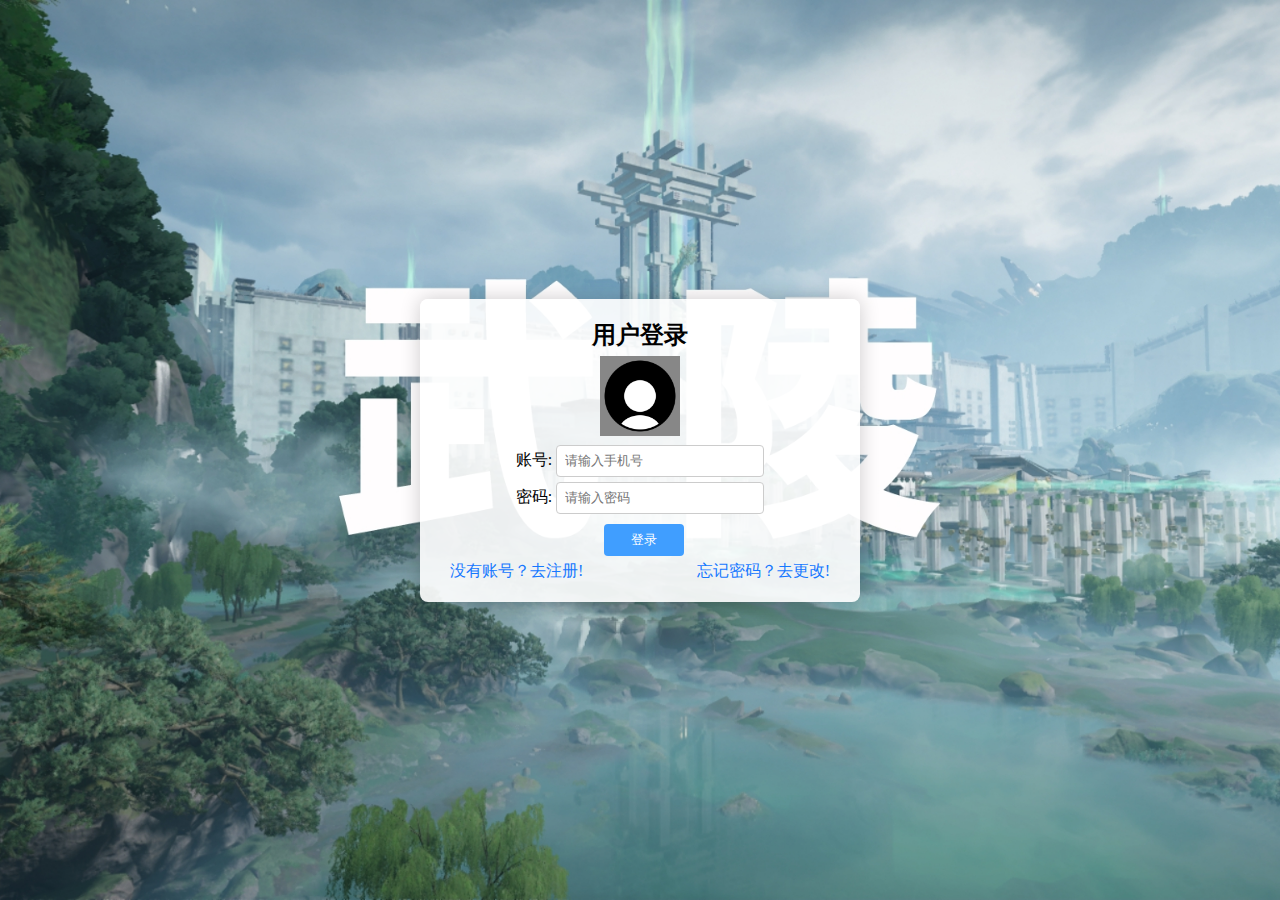
<file: index.html>
<!DOCTYPE html>
<html>
  <head>
	<meta charset="utf-8" name="viewport" content="width=device-width, initial-scale=1, maximum-scale=1, user-scalable=no">
	<title>WebCat</title>
    <link rel="stylesheet" type="text/css" href="css文件/全局文件.css">
    <link rel="stylesheet" type="text/css" href="css文件/样式管理.css">
  </head>
  <body>	
    <div class="dlym">
       <center><h2 class="hh">用户登录</h2>
       <img class="tx"src="图片/默认头像.jpg"></center>
     <div class="jj"><center>
       <label class="gl">账号:</label>
       <input class="gl"type="text" name="username"placeholder="请输入手机号"><br>
       <label class="gl">密码:</label>
       <input class="gl"type="password" name="password"placeholder="请输入密码"><br>
       <button class="code-btn-1" onclick="doLogin()">登录</button><br></center>
       
       <div style="display:flex; justify-content:space-between; padding:0 10px;">
       <a href="密码文件/注册.html" class="ys">没有账号？去注册!</a>
       <a class="yd"href="密码文件/忘记密码.html">忘记密码？去更改!</a>
       </div>
     </div>
    </div>
  </body>
  <script src="js文件/登录判断.js"></script>
</html>
</file>
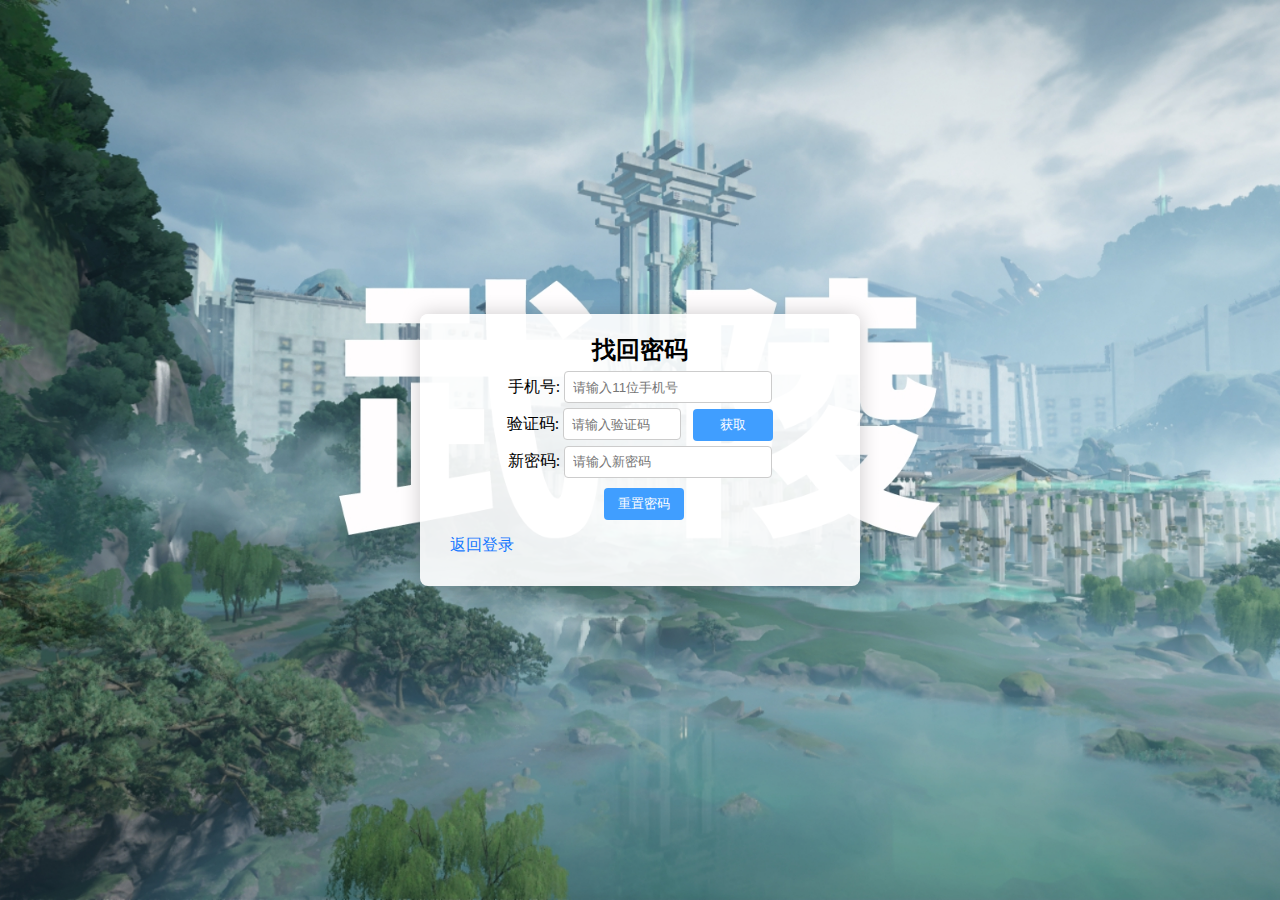
<file: 密码文件/忘记密码.html>
<!DOCTYPE html>
<html>
  <head>
	<meta charset="utf-8" name="viewport" content="width=device-width, initial-scale=1, maximum-scale=1, user-scalable=no">
	<title>WebCat</title>
    <link rel="stylesheet" type="text/css" href="../css文件/全局文件.css">
    <link rel="stylesheet" type="text/css" href="../css文件/样式管理.css">
  </head>
  <body>	
    <div class="dlym">
         <center>
             <h2 class="hh">找回密码</h2>
         </center>
         <div class="jj">
             <center>
                 <label class="gl">手机号:</label>
                 <input class="gl" type="text" name="phone" placeholder="请输入11位手机号"><br>
                 <label class="gl">验证码:</label>
                 <input class="gl code-input" type="text" name="code" placeholder="请输入验证码">
                 <button type="button" class="code-btn" onclick="getCode()">获取</button><br>
                 <label class="gl">新密码:</label>
                 <input class="gl" type="password" name="newpwd" placeholder="请输入新密码"><br>
                 <button class="code-btn-1" onclick="resetPwd()">重置密码</button><br>
             </center>
             <div style="display:flex; justify-content:space-between; padding:10px;">
             <a href="javascript:history.back()" class="ys">返回登录</a>
             </div>
         </div>
     </div>
  </body>
  <script src="../js文件/登录判断.js"></script>
</html>
</file>
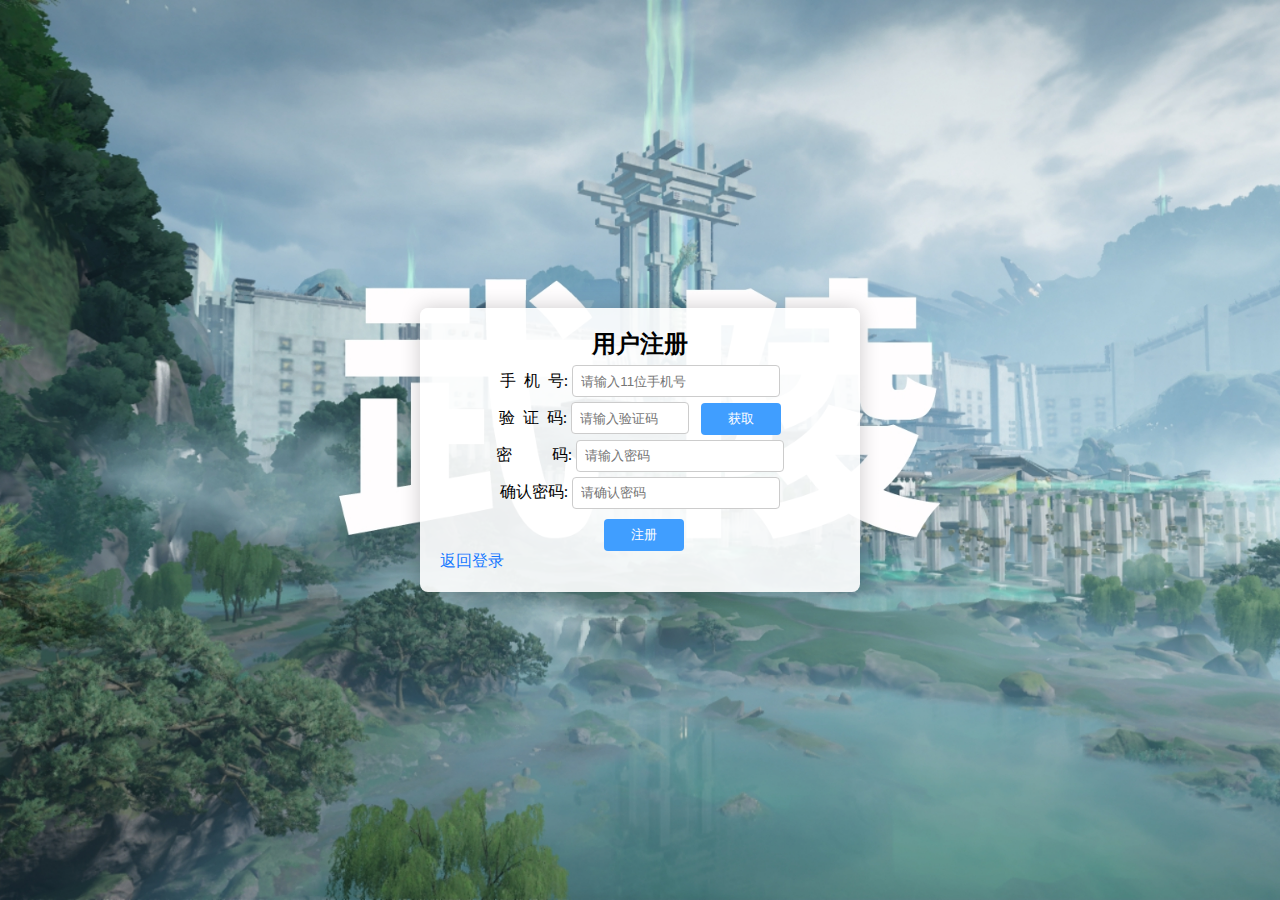
<file: 密码文件/注册.html>
<!DOCTYPE html>
<html>
  <head>
	<meta charset="utf-8" name="viewport" content="width=device-width, initial-scale=1, maximum-scale=1, user-scalable=no">
	<title>WebCat</title>
    <link rel="stylesheet" type="text/css" href="../css文件/全局文件.css">
    <link rel="stylesheet" type="text/css" href="../css文件/样式管理.css">
  </head>
  <body>
     <div class="dlym">
         <center>
             <h2 class="hh">用户注册</h2>
         </center>
         <div class="jj">
             <center>
                 <label class="gl">手&nbsp;&nbsp;机&nbsp;&nbsp;号:</label>
                 <input class="gl" type="text" name="phone" placeholder="请输入11位手机号"><br>
                 <label class="gl">验&nbsp;&nbsp;证&nbsp;&nbsp;码:</label>
                 <input class="gl code-input" type="text" name="code" placeholder="请输入验证码">
                 <button type="button" class="code-btn" onclick="getCode()">获取</button><br>
                 <label class="gl">密&nbsp;&nbsp;&nbsp;&nbsp;&nbsp;&nbsp;&nbsp;&nbsp;&nbsp;&nbsp;码:</label>
                 <input class="gl" type="password" name="password" placeholder="请输入密码"><br>
                 <label class="gl">确认密码:</label>
                 <input class="gl" type="password" name="repassword" placeholder="请确认密码"><br>
                 <button class="code-btn-1" onclick="doRegister()">注册</button><br></center>
                 <a href="javascript:history.back()" class="ys">返回登录</a>
         </div>
     </div>
 </body>
 <script src="../js文件/登录判断.js"></script>
</html>
</file>
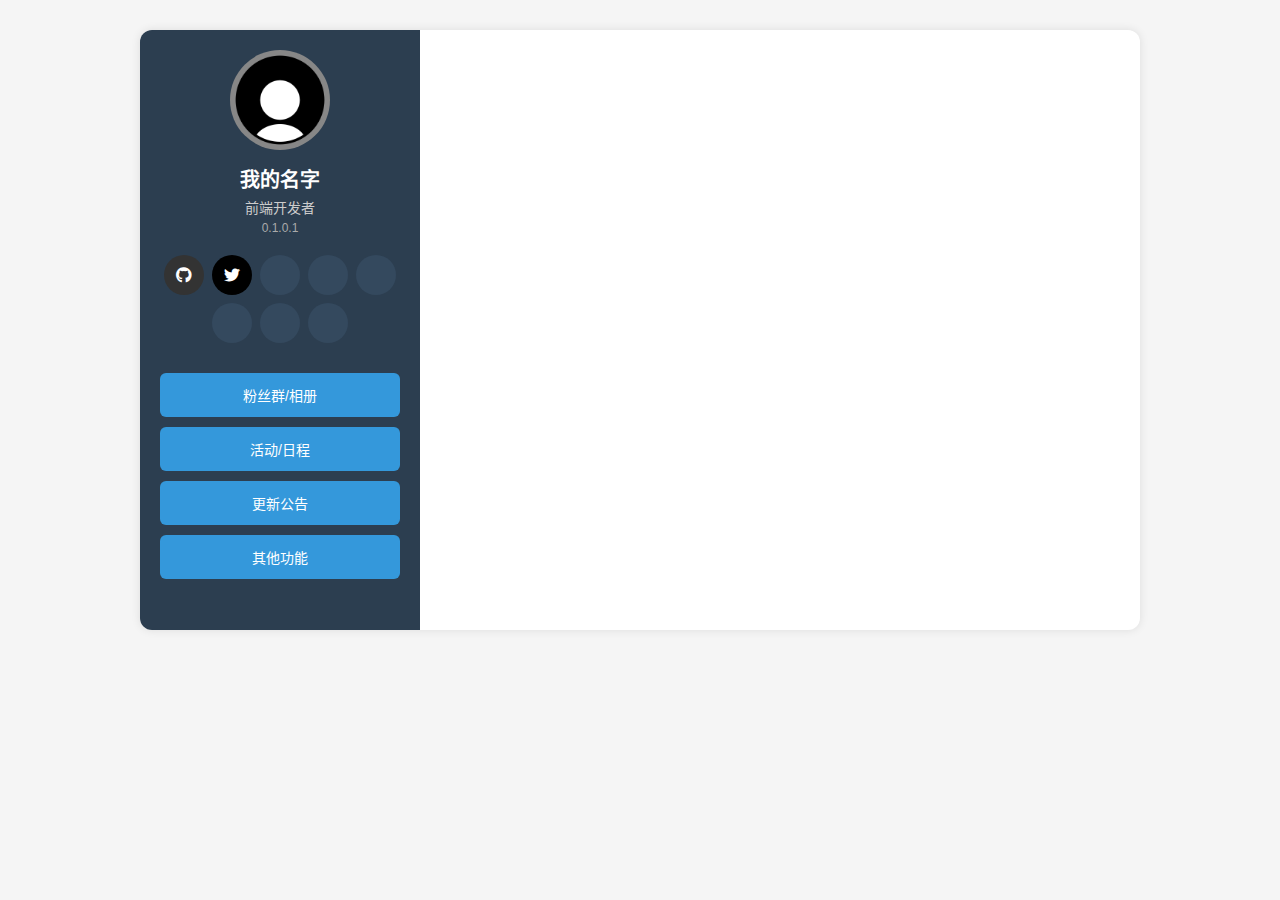
<file: 页面文件/zhuym.html>
<!DOCTYPE html>
<html lang="zh-CN">
<head>
    <meta charset="UTF-8">
    <meta name="viewport" content="width=device-width, initial-scale=1.0">
    <title>个人主页模板</title>
    <link rel="stylesheet" href="../css文件/主页面.css">
    <link rel="stylesheet" href="https://cdnjs.cloudflare.com/ajax/libs/font-awesome/6.4.0/css/all.min.css">
</head>
<body>
    <div class="container">
        <!-- 左侧边栏 -->
        <div class="sidebar">
            <!-- 头像和信息区域 -->
            <div class="profile-header">
                <img src="../图片/默认头像.jpg" alt="个人头像" class="avatar">
                <div class="profile-info">
                    <h3 class="name">我的名字</h3>
                    <h4 class="intro">前端开发者</h4>
                    <h6 class="version">0.1.0.1</h6>
                </div>
            </div>

            <!-- 社交按钮（点击直接跳转） -->
            <div class="social-buttons">
                <a href="" class="social-btn" style="background:#333;" target="_blank" rel="noopener noreferrer">
                <i class="fab fa-github"></i></a>
                <a href="" class="social-btn" style="background:#000;" target="_blank" rel="noopener noreferrer">
                <i class="fab fa-twitter"></i></a>
                <a href="" class="social-btn" target="_blank" rel="noopener noreferrer">
                <i></i></a>
                <a href="" class="social-btn" target="_blank" rel="noopener noreferrer">
                <i></i></a>
                <a href="#" class="social-btn"></a>
                <a href="#" class="social-btn"></a>
                <a href="#" class="social-btn"></a>
                <a href="#" class="social-btn"></a>
            </div>

            <!-- 功能按钮（点击切换内容） -->
            <div class="action-buttons">
                <button class="action-btn" data-tab="fans">粉丝群/相册</button>
                <button class="action-btn" data-tab="schedule">活动/日程</button>
                <button class="action-btn" data-tab="album">更新公告</button>
                <button class="action-btn" data-tab="update">其他功能</button>
            </div>
        </div>

        <!-- 右侧内容显示区域 -->
        <div class="content-area" id="contentArea">
        </div>
    </div>

    <script src="../js文件/主页面.js"></script>
</body>
</html>
</file>
<file: css文件/全局文件.css>
a{
  text-decoration:none; //取消下划线
  }
.ys,.yd{
  margin-top:10px;
  color:#1678FF;//超链接颜色
  }
*{
  margin:0px;//取消全局边框
  padding:0px;
  }
.tx{
  width:80px;
  height:80px;
  }
.gl,.tx,.dl,.ys,.yd{
  margin-top:5px;
  }
body {
            display: flex;
            justify-content: center;
            align-items: center;
            min-height: 100vh;
            /* 背景图片样式 - 关键修改 */
            background: url("../图片/登录背景.jpg") no-repeat center center fixed;
            background-size: cover;
            /* 加一层半透明蒙版，提升文字可读性 */
            position: relative;
        }
.dlym{
      width: 400px;
      padding: 20px;
      background-color: rgba(255, 255, 255, 0.9); /* 面板半透明 */
      border-radius: 8px;
      box-shadow: 0 0 20px rgba(0, 0, 0, 0.2);
      z-index: 1;
}
input.gl {
             width: 190px;
             height: 30px;
             padding: 0 8px;
             border: 1px solid #ccc;
             border-radius: 4px;
             text-align: left;
         }
         .code-input {
             width: 100px !important;
         }
</file>
<file: css文件/样式管理.css>
.code-btn {
             width: 80px;
             height: 32px;
             margin-left: 8px;
             background: #409eff;
             color: #fff;
             border: none;
             border-radius: 4px;
             cursor: pointer;
         }
                .code-btn-1 {
              margin-top:10px;
             width: 80px;
             height: 32px;
             margin-left: 8px;
             background: #409eff;
             color: #fff;
             border: none;
             border-radius: 4px;
             cursor: pointer;
         }
</file>
<file: css文件/主页面.css>
* {
    margin: 0;
    padding: 0;
    box-sizing: border-box;
}

body {
    font-family: "Microsoft YaHei", sans-serif;
    background: #f5f5f5;
}

.container {
    display: flex;
    width: 1000px;
    margin: 30px auto;
    min-height: 600px;
    background: white;
    border-radius: 12px;
    overflow: hidden;
    box-shadow: 0 0 10px rgba(0,0,0,0.1);
}

.sidebar {
    width: 280px;
    background: #2c3e50;
    color: white;
    padding: 20px;
    display: flex;
    flex-direction: column;
    align-items: center;
}

.profile-header {
    text-align: center;
    margin-bottom: 20px;
}

.avatar {
    width: 100px;
    height: 100px;
    border-radius: 50%;
    object-fit: cover;
    margin-bottom: 10px;
}

.name {
    font-size: 20px;
    margin-bottom: 4px;
}

.intro {
    font-size: 14px;
    font-weight: normal;
    color: #ccc;
    margin-bottom: 4px;
}

.version {
    font-size: 12px;
    color: #aaa;
    font-weight: normal;
}

.social-buttons {
    display: flex;
    flex-wrap: wrap;
    gap: 8px;
    justify-content: center;
    margin-bottom: 30px;
}

.social-btn {
    width: 40px;
    height: 40px;
    border-radius: 50%;
    background: #34495e;
    display: flex;
    align-items: center;
    justify-content: center;
    color: white;
    text-decoration: none;
}

.action-buttons {
    width: 100%;
    display: flex;
    flex-direction: column;
    gap: 10px;
}

.action-btn {
    padding: 12px;
    border: none;
    border-radius: 6px;
    background: #3498db;
    color: white;
    font-size: 14px;
    cursor: pointer;
}

.action-btn:hover {
    background: #2980b9;
}

.content-area {
    flex: 1;
    padding: 40px;
    font-size: 16px;
    line-height: 1.8;
    display: flex;
    flex-direction: column;
    align-items: center;
    justify-content: center;
    text-align: center;
}

/* 粉丝群页面排版：文字左，图片右 */
.fans-wrapper {
    width: 90%;
    max-width: 600px;
    display: flex;
    justify-content: space-between;
    align-items: center;
    text-align: left;
    gap: 20px;
}

.fans-wrapper img {
    width: 140px;
    height: auto;
    border-radius: 8px;
}

/* 相册切换按钮 */
.album-controls {
    margin-top: 20px;
    display: flex;
    gap: 20px;
    align-items: center;
}

.album-controls button {
    padding: 8px 16px;
    cursor: pointer;
}

/* 子按钮居中 */
.sub-buttons {
    display: flex;
    gap: 20px;
    align-self: flex-start;
    margin-top: 10px;
    width: 100%;
    justify-content: center;
    position: absolute;
    top: 60px;
}

.sub-buttons button {
    padding: 10px 20px;
    font-size: 16px;
    cursor: pointer;
}
</file>
